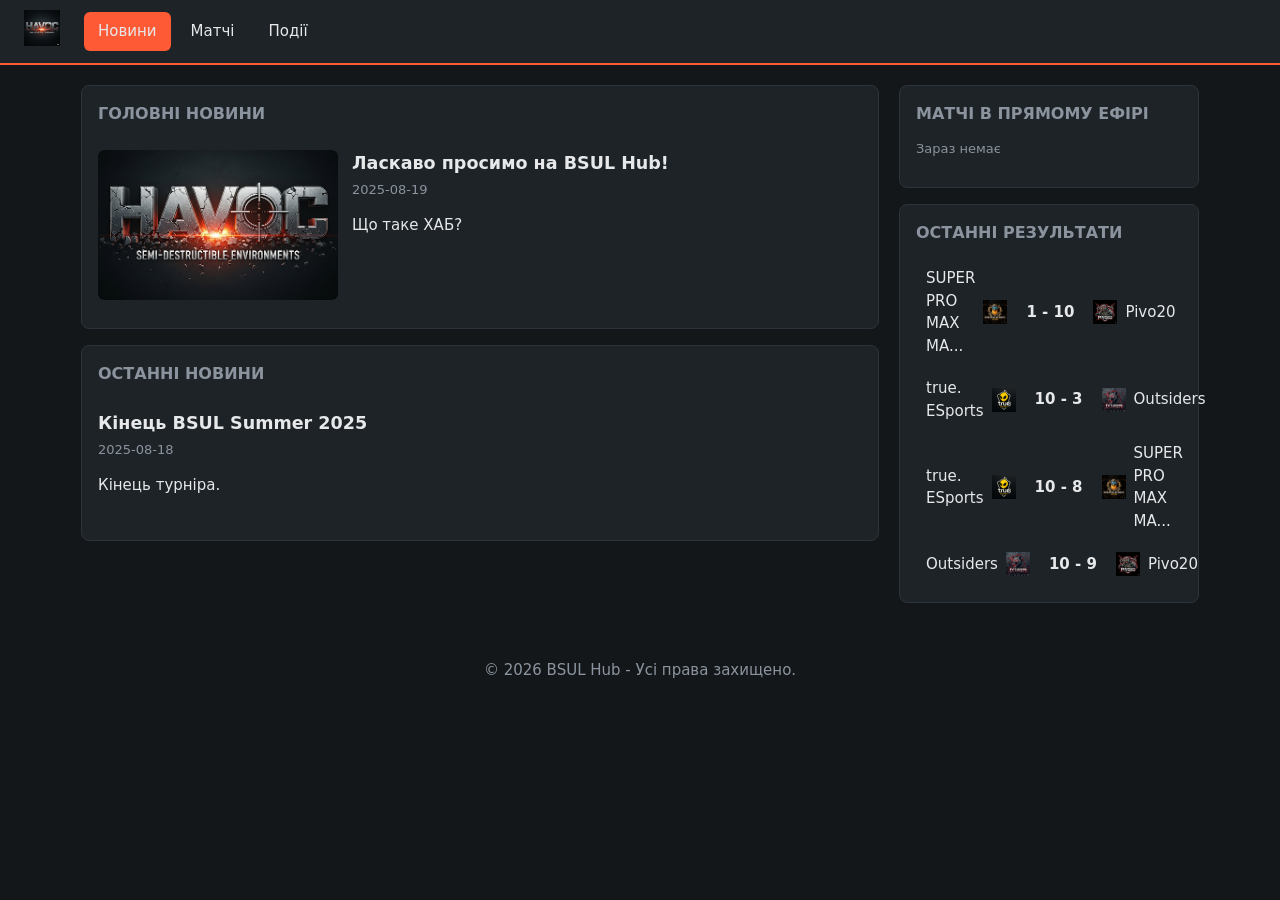
<file: index.html>
<!DOCTYPE html><html lang="uk"><head><meta charset="UTF-8"><meta name="viewport" content="width=device-width,initial-scale=1"><title>Havoc.gg</title><link rel="stylesheet" href="style.css"></head><body data-page="home"><script src="app.js"></script></body></html>
</file>
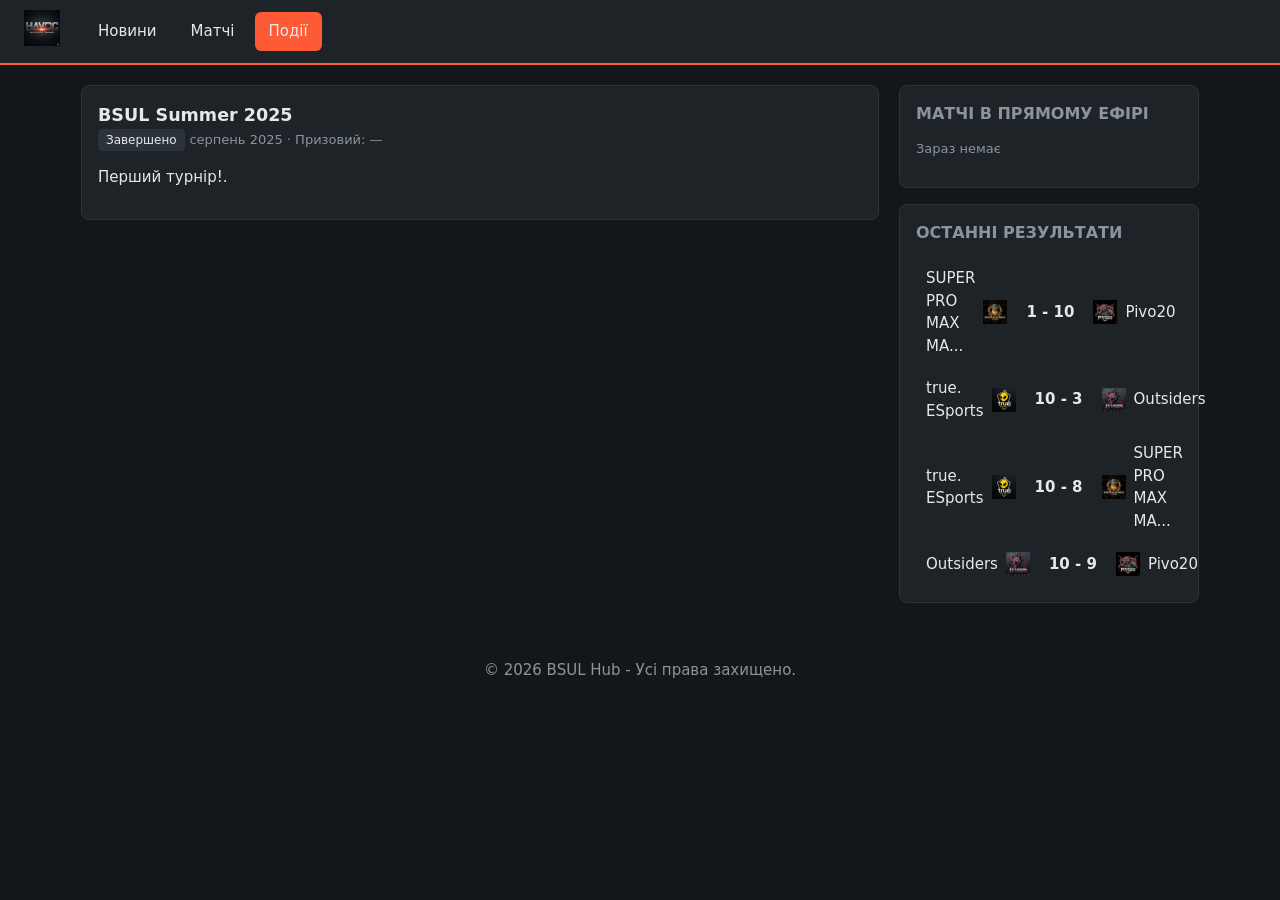
<file: events.html>
<!DOCTYPE html><html lang="uk"><head><meta charset="UTF-8"><meta name="viewport" content="width=device-width,initial-scale=1"><title>Havoc.gg - Події</title><link rel="stylesheet" href="style.css"></head><body data-page="events"><script src="app.js"></script></body></html>
</file>
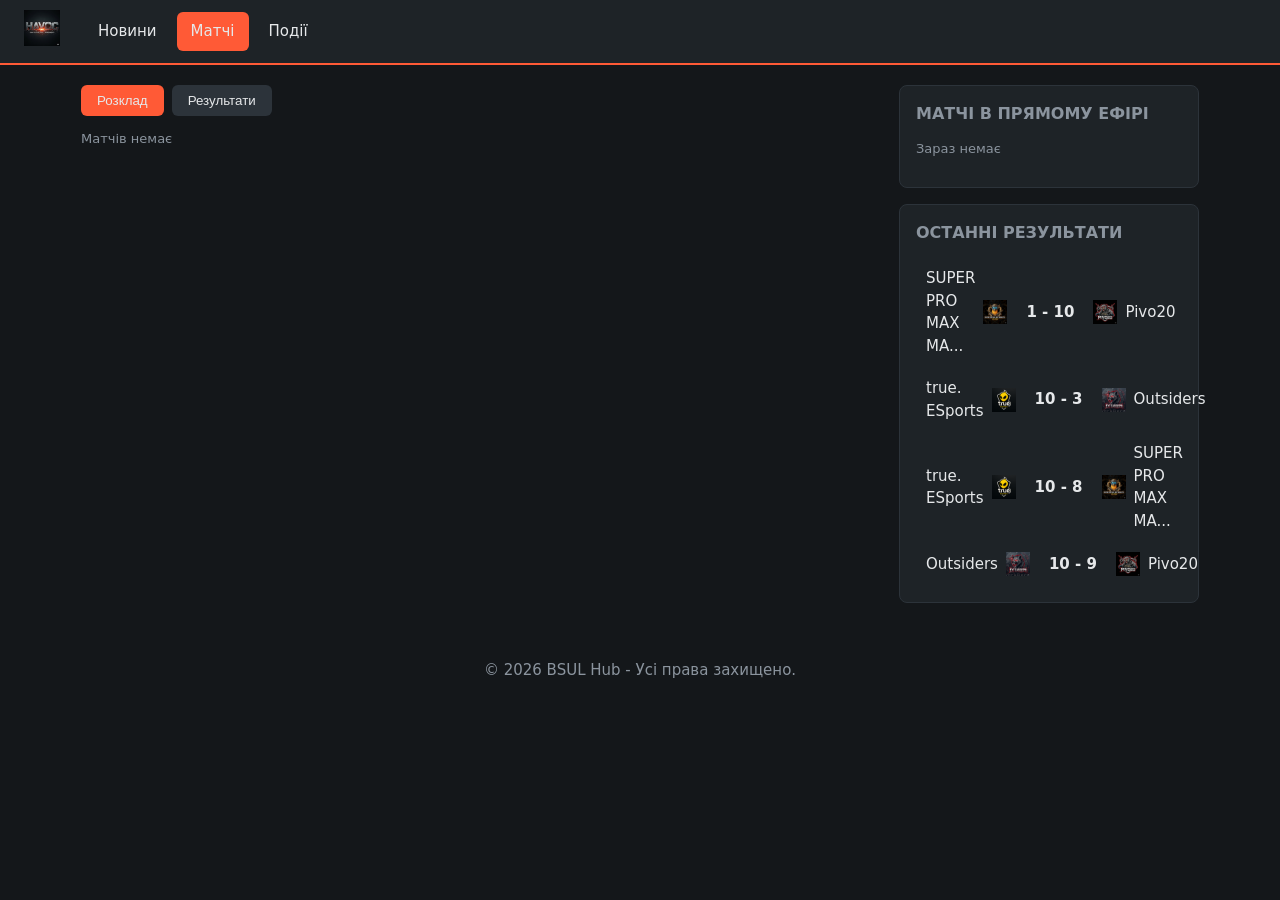
<file: matches.html>
<!DOCTYPE html><html lang="uk"><head><meta charset="UTF-8"><meta name="viewport" content="width=device-width,initial-scale=1"><title>Havoc.gg - Матчі</title><link rel="stylesheet" href="style.css"></head><body data-page="matches"><script src="app.js"></script></body></html>
</file>
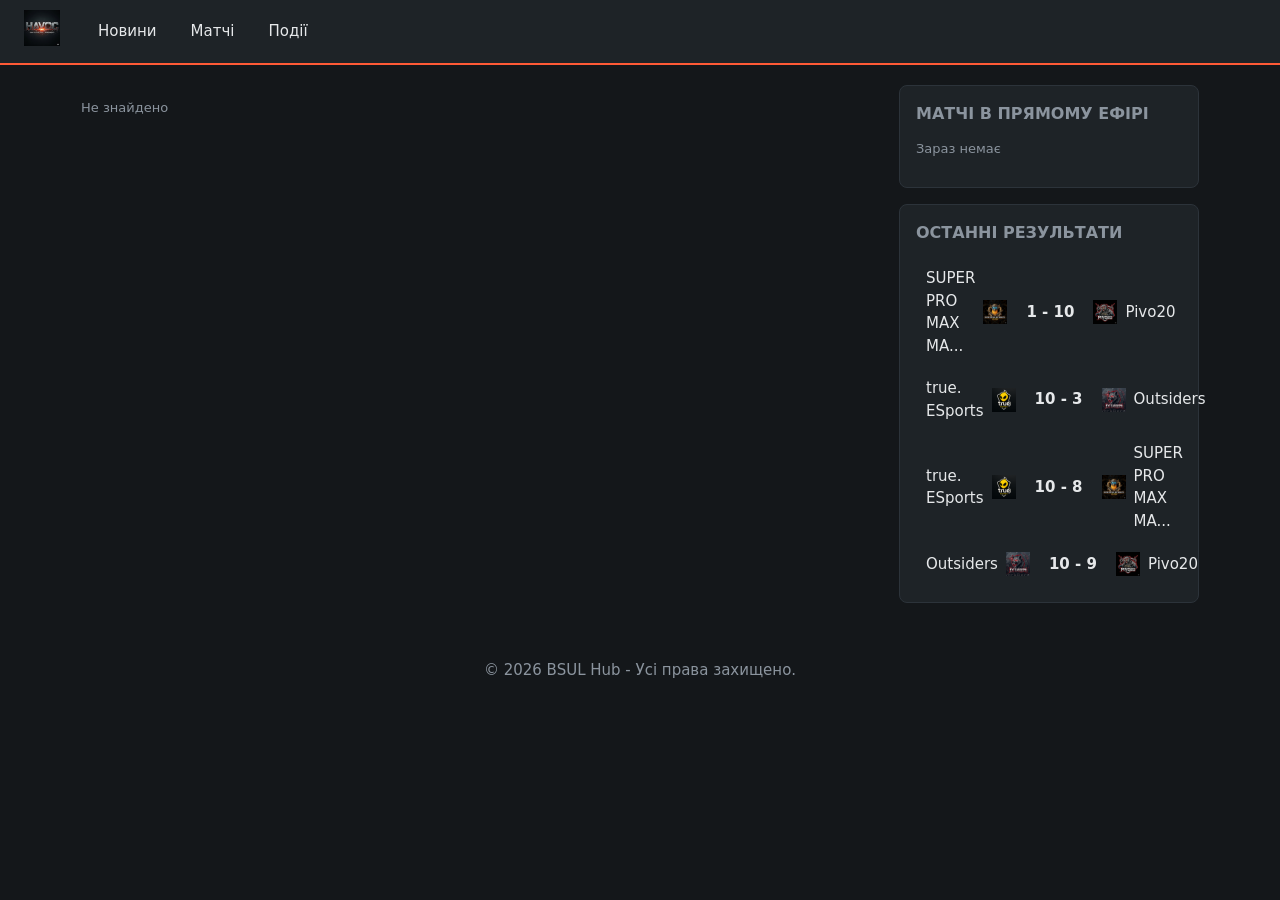
<file: view.html>
<!DOCTYPE html><html lang="uk"><head><meta charset="UTF-8"><meta name="viewport" content="width=device-width,initial-scale=1"><title>Havoc.gg - Перегляд</title><link rel="stylesheet" href="style.css"></head><body data-page="view"><script src="app.js"></script></body></html>
</file>
<file: style.css>
:root{--bg:#14171a;--card:#1e2327;--line:#2c333a;--tx:#e6e8ea;--mut:#8b949e;--acc:#ff5a36}
*{box-sizing:border-box}body{margin:0;background:var(--bg);color:var(--tx);font:15px/1.5 system-ui,sans-serif}
a{color:inherit;text-decoration:none}h2{font-size:16px;margin:0 0 12px;text-transform:uppercase;color:var(--mut)}
header{display:flex;align-items:center;gap:24px;padding:10px 24px;background:var(--card);border-bottom:2px solid var(--acc);flex-wrap:wrap}
header img{height:36px}nav{display:flex;gap:6px;flex:1}nav a{padding:8px 14px;border-radius:6px}nav a:hover,nav a.on{background:var(--acc)}
main{display:grid;grid-template-columns:1fr 300px;gap:20px;max-width:1150px;margin:20px auto;padding:0 16px}
@media(max-width:800px){main{grid-template-columns:1fr}}
.card{background:var(--card);border:1px solid var(--line);border-radius:8px;padding:16px;margin-bottom:16px}
.news{display:flex;gap:14px;padding:12px 0;border-bottom:1px solid var(--line)}.news:last-child{border:0}
.news img{width:120px;height:80px;object-fit:cover;border-radius:6px;background:var(--line)}.news.big img{width:240px;height:150px}
.news h3{margin:0 0 4px}.mut{color:var(--mut);font-size:13px}
.match{display:grid;grid-template-columns:1fr 70px 1fr;align-items:center;gap:8px;padding:10px;border-radius:6px}.match:hover{background:var(--line)}
.match .t{display:flex;align-items:center;gap:8px}.match .t.l{justify-content:flex-end}.match img,.team img{height:24px;width:24px;object-fit:contain}
.match b{text-align:center}.live{color:var(--acc);animation:p 1.2s infinite}@keyframes p{50%{opacity:.4}}
.team{display:inline-flex;align-items:center;gap:8px}.team:hover{color:var(--acc)}
.tag{display:inline-block;background:var(--line);padding:2px 8px;border-radius:4px;font-size:12px}
.hero{display:flex;gap:20px;align-items:center}.hero img{height:90px}
ol,ul.p{padding-left:20px}footer{text-align:center;color:var(--mut);padding:20px}
.tabs{display:flex;gap:8px;margin-bottom:12px}.tabs button{background:var(--line);color:var(--tx);border:0;padding:8px 16px;border-radius:6px;cursor:pointer}.tabs .on{background:var(--acc)}
</file>
